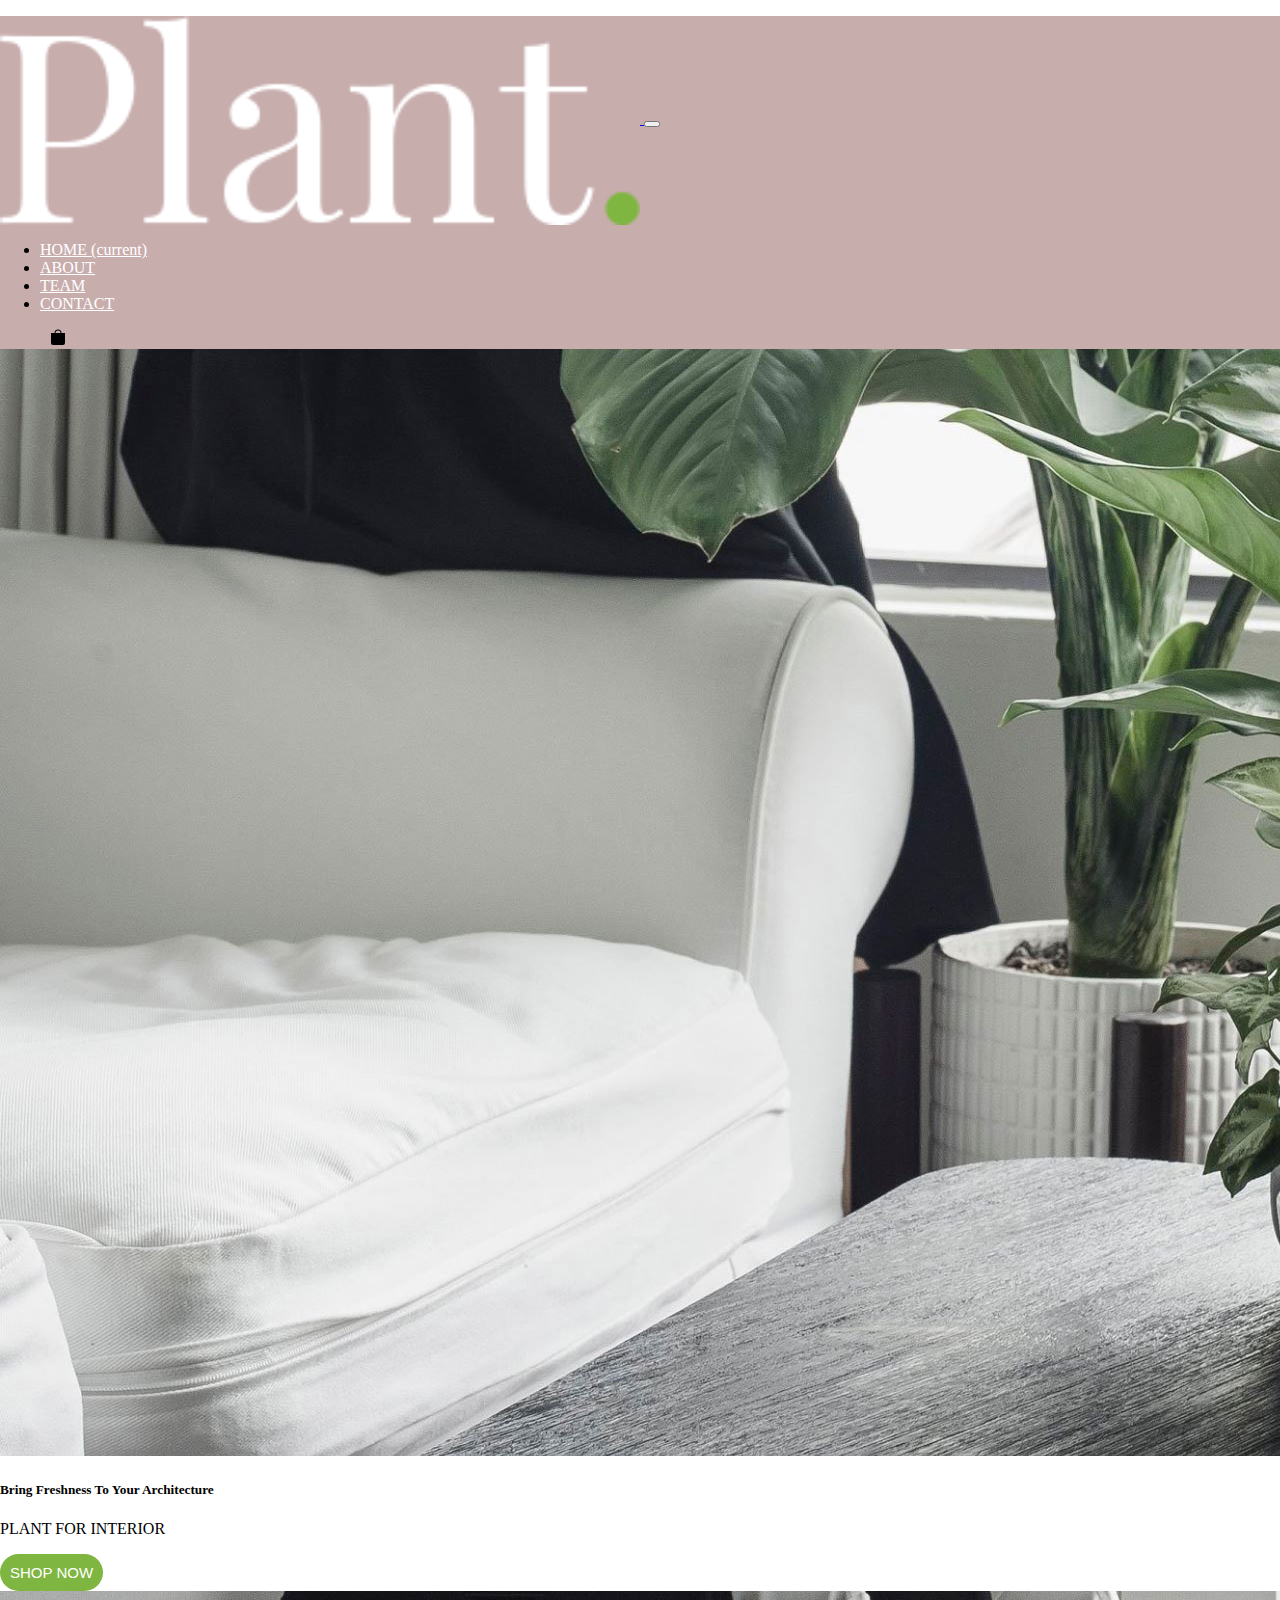
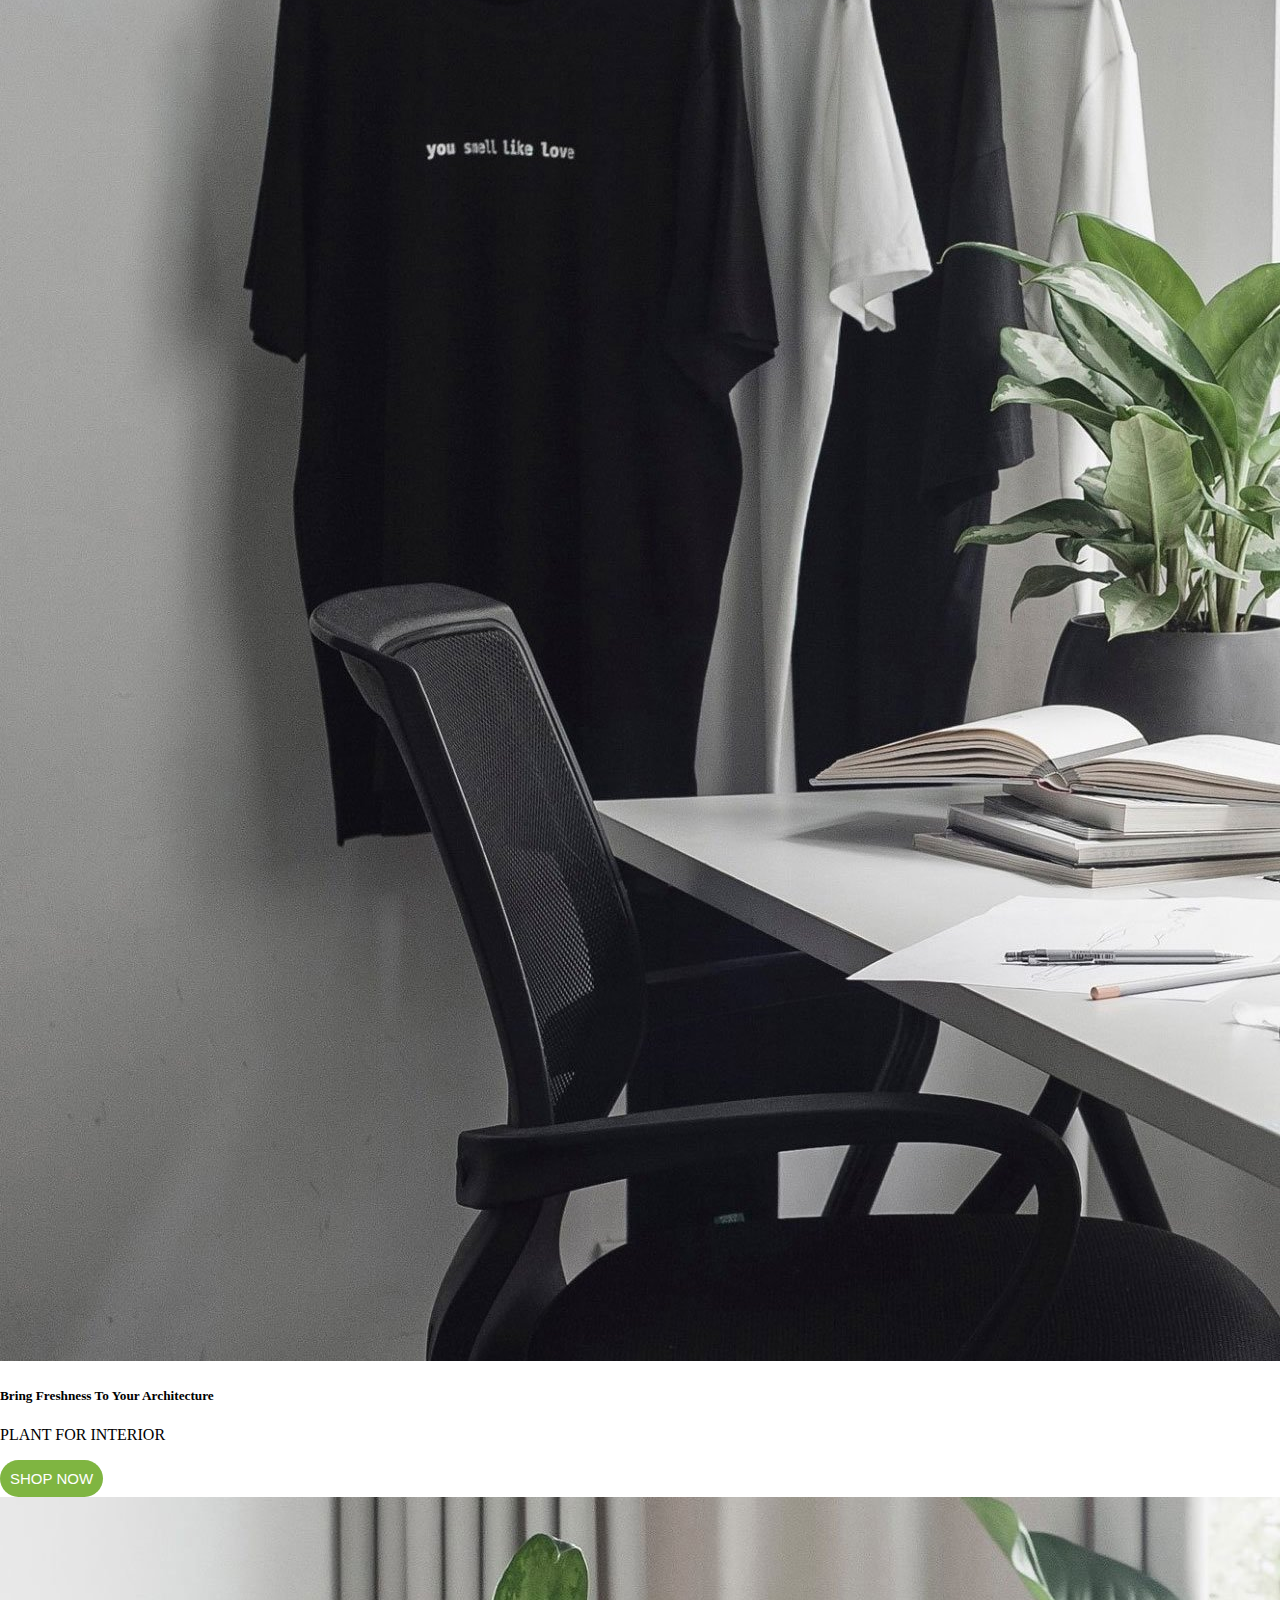
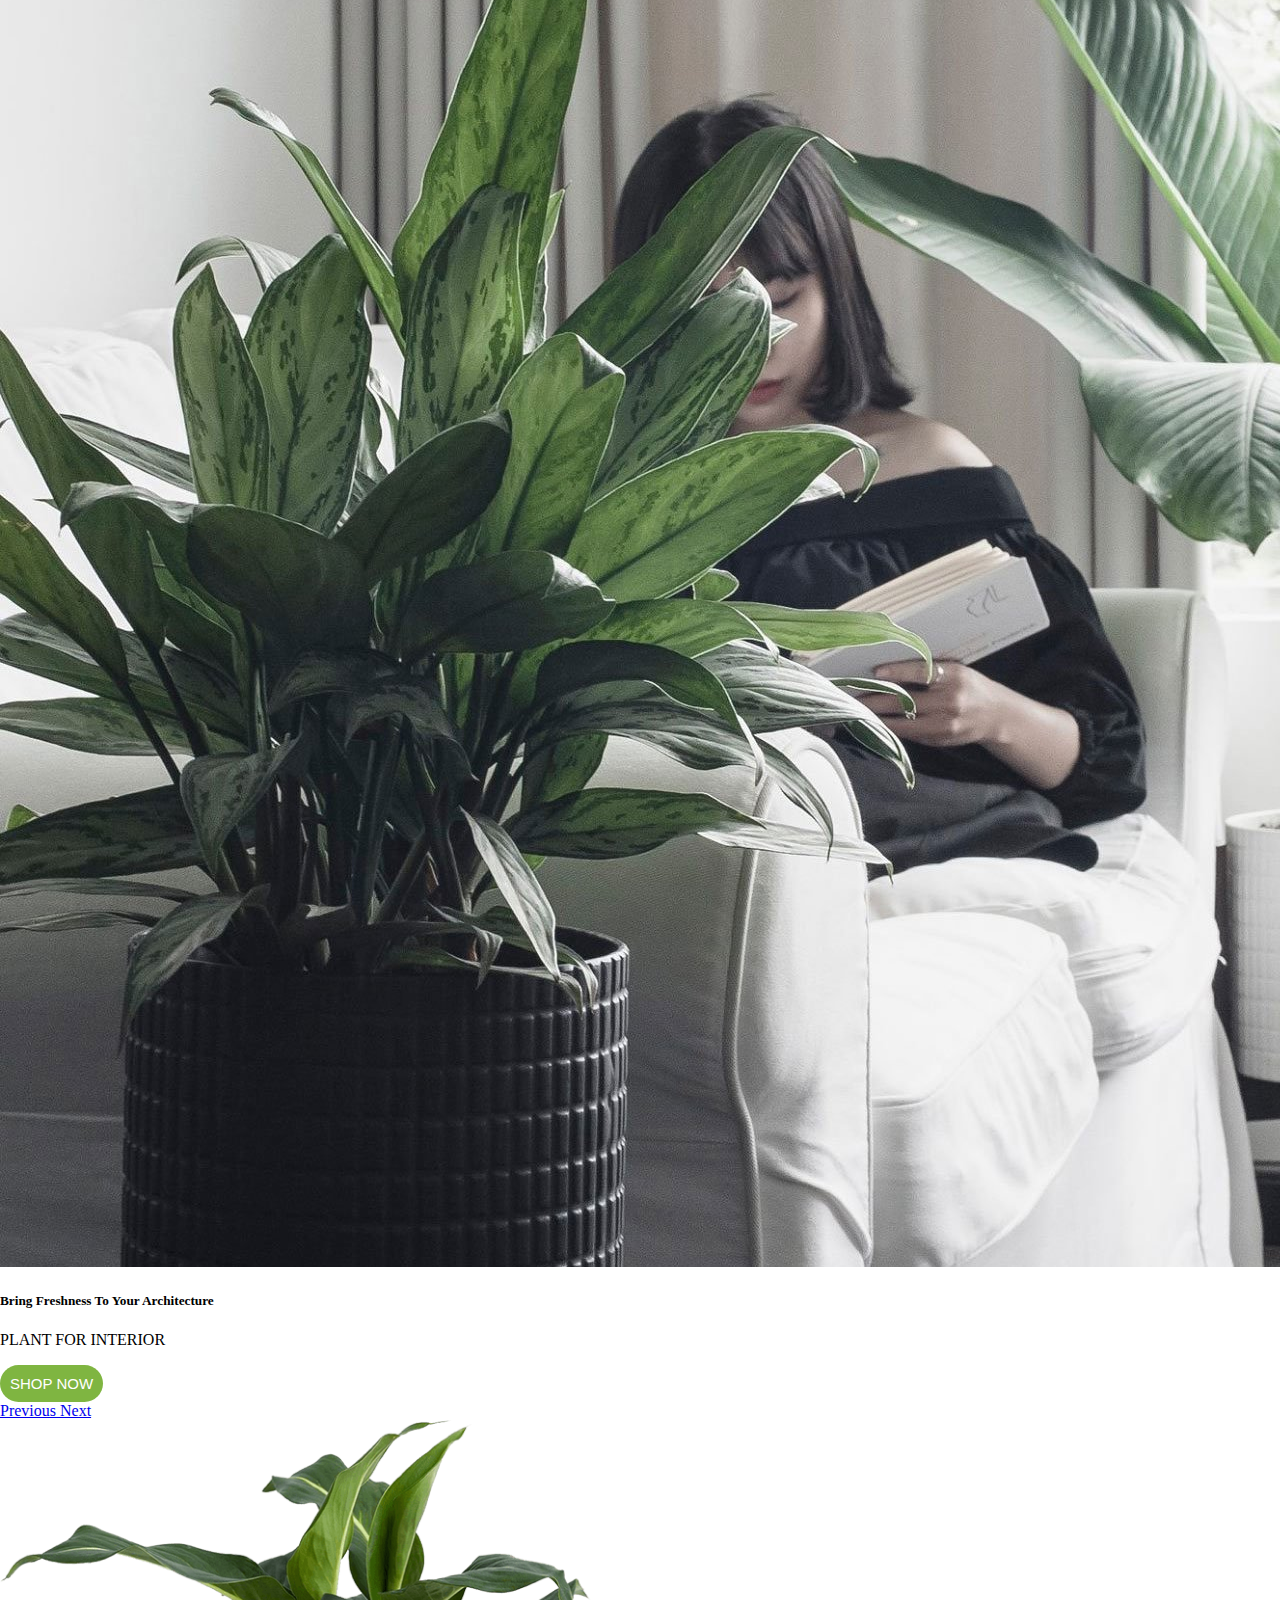
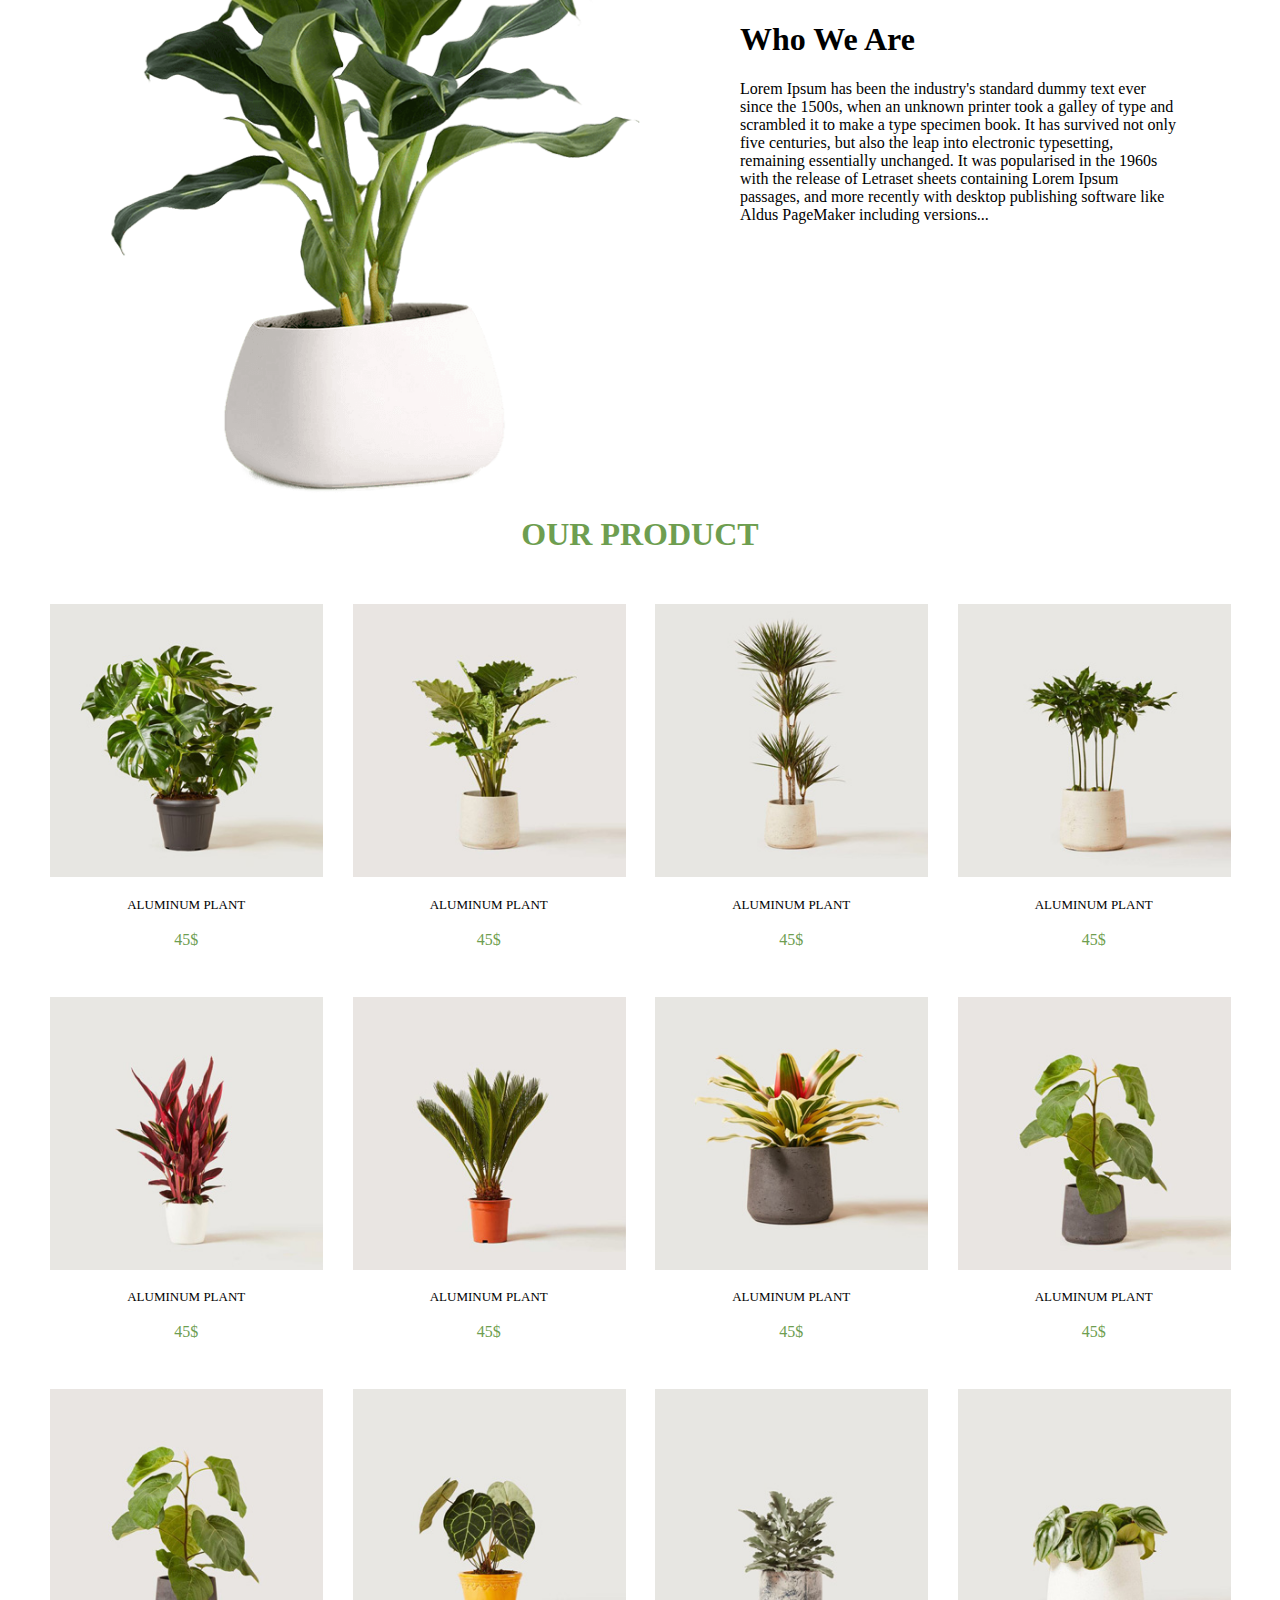
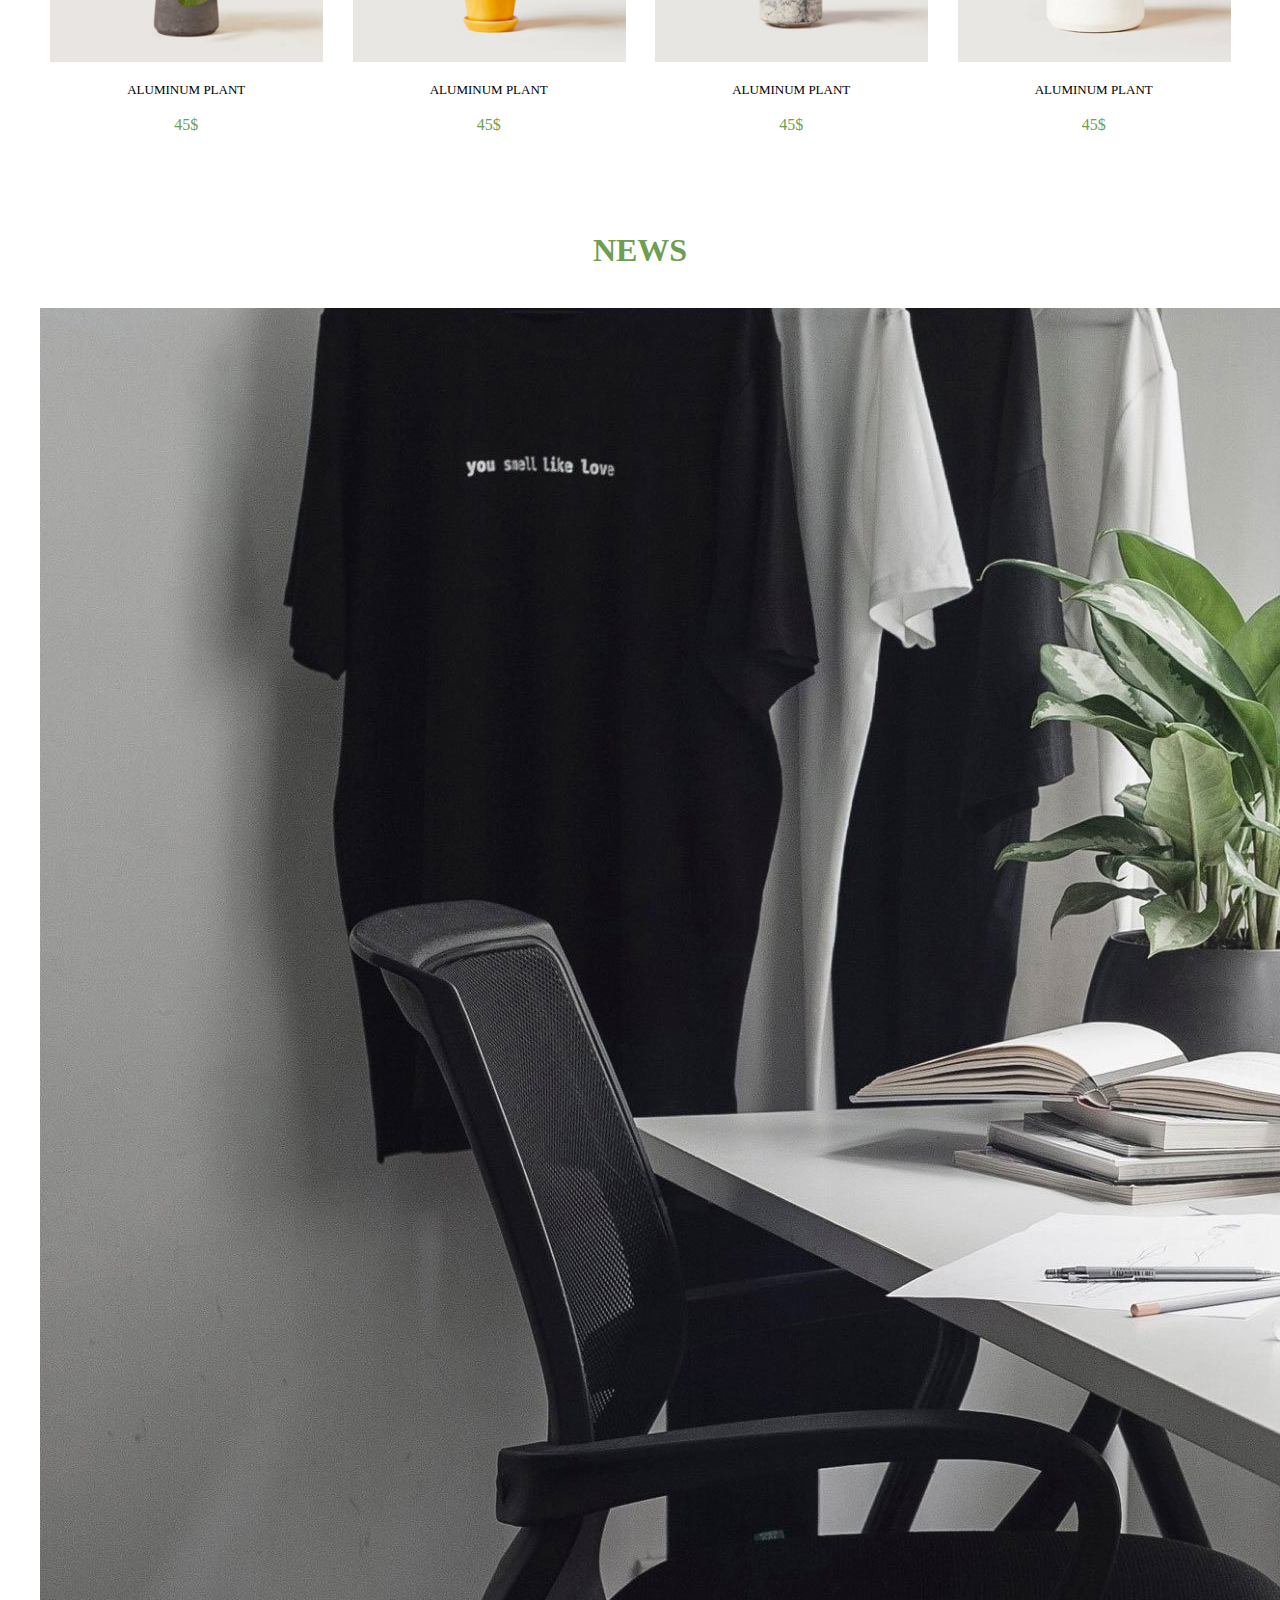
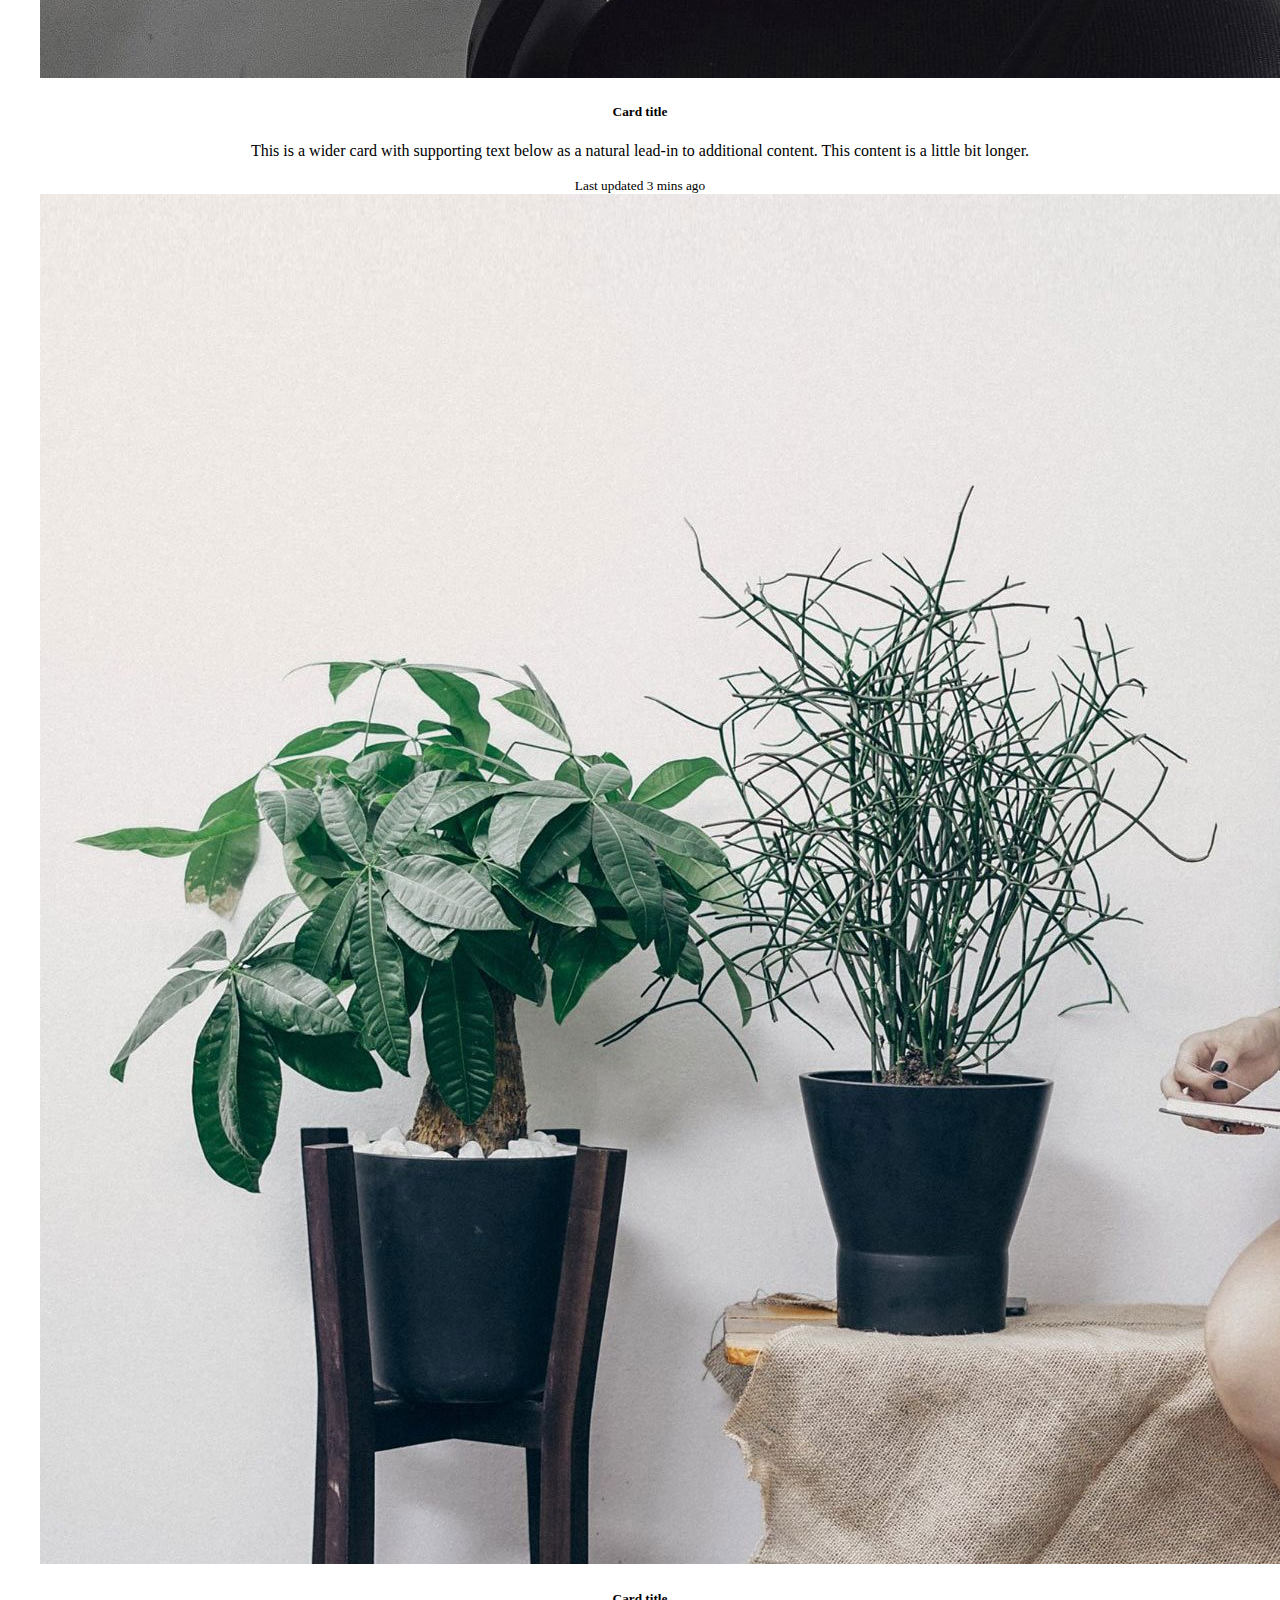
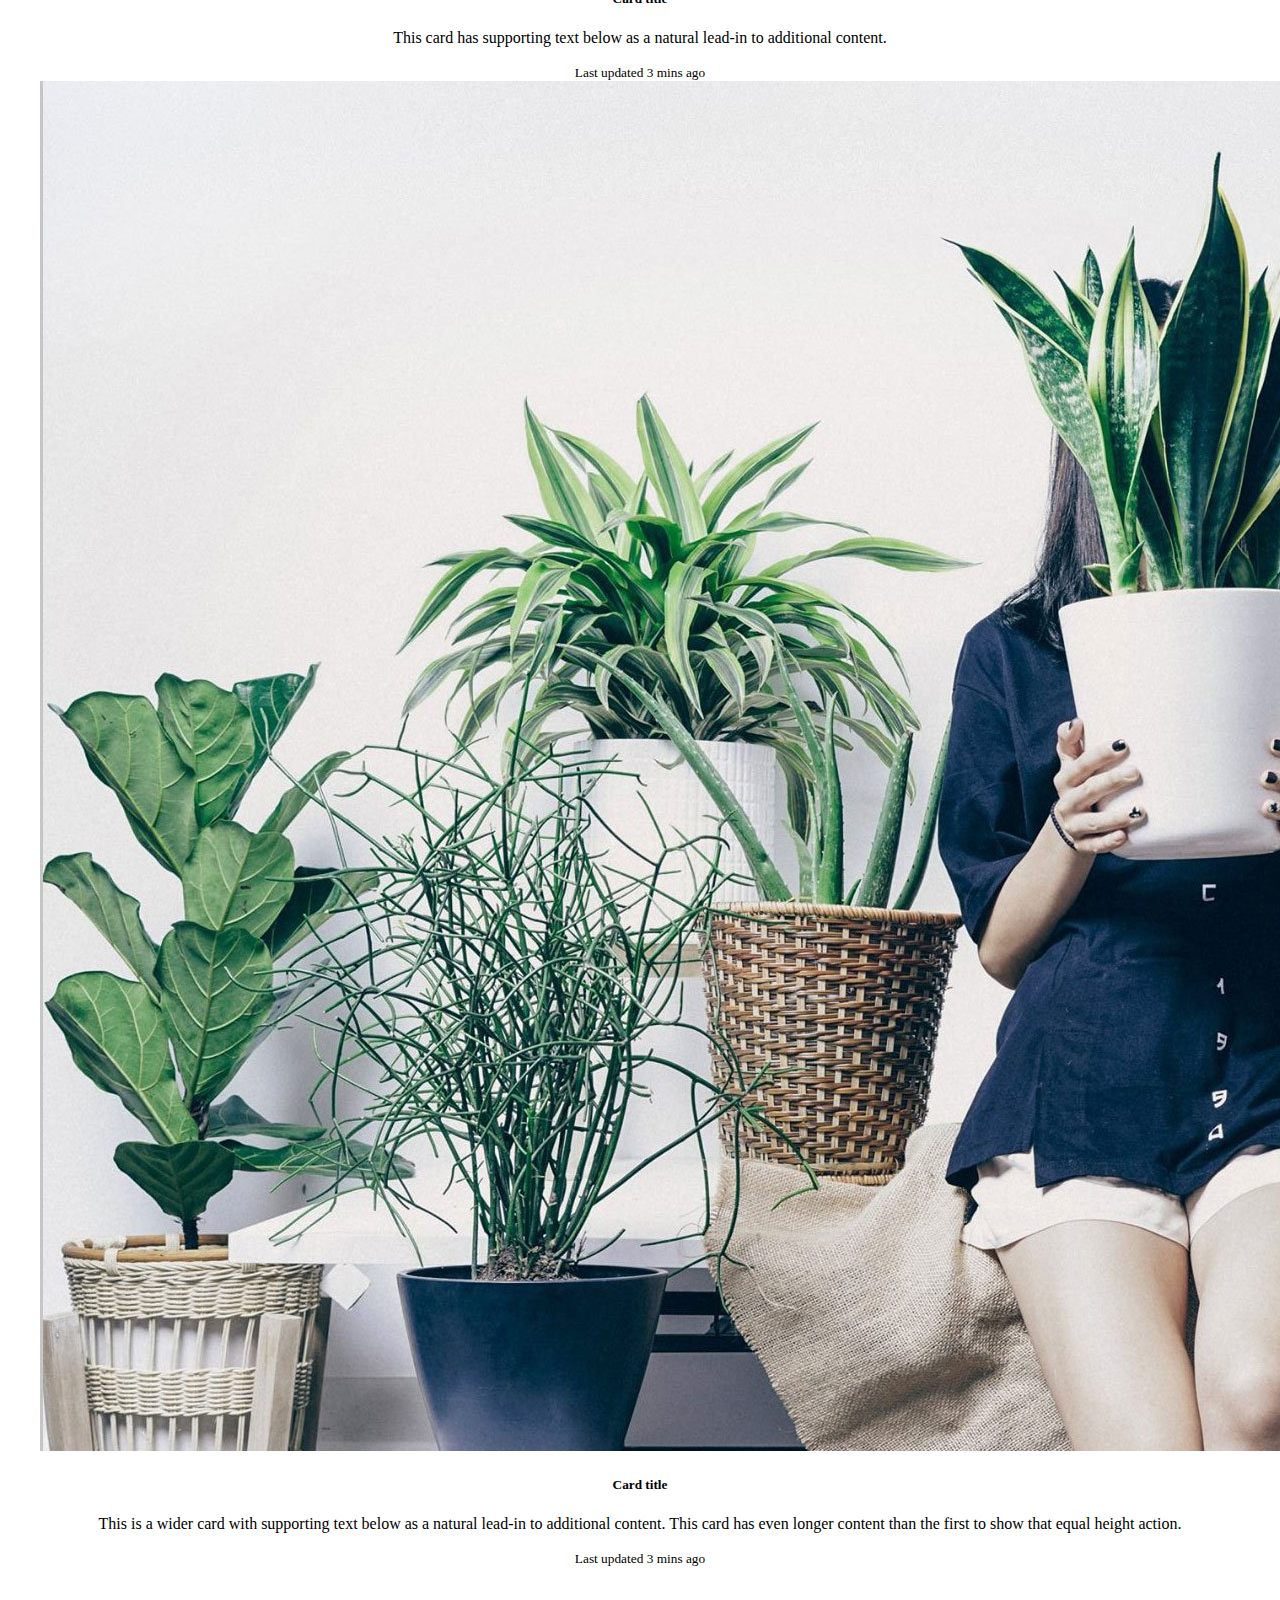
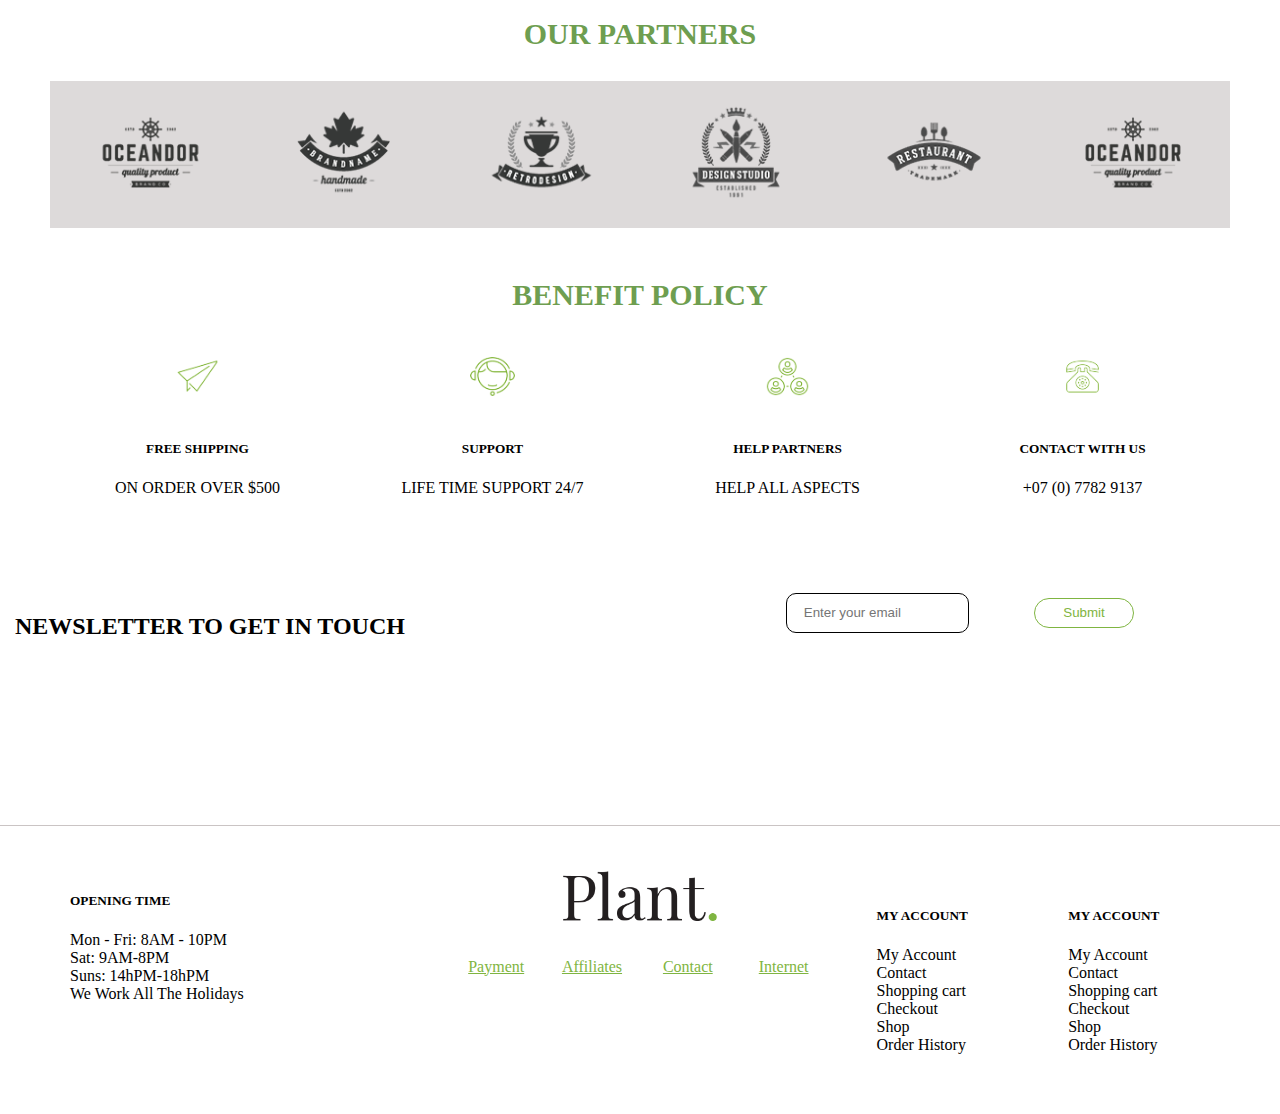
<file: index.html>
<!doctype html>
<html>
<head>
<meta charset="UTF-8">
<title>Untitled Document</title>
	
	<link rel="stylesheet" href="css/main.css">
	<link rel="stylesheet" href="css/thu-vien.css">
	<link rel="stylesheet" href="https://stackpath.bootstrapcdn.com/bootstrap/4.5.0/css/bootstrap.min.css" integrity="sha384-9aIt2nRpC12Uk9gS9baDl411NQApFmC26EwAOH8WgZl5MYYxFfc+NcPb1dKGj7Sk" crossorigin="anonymous">
	<link rel="stylesheet" href="css/hover.css">
	
</head>
	


<body  data-spy="scroll" data-target=".navbar" data-offset="50">
<div class="cursor"></div>
	
<nav class="navbar navbar-expand-lg navbar-dark" style="background-color:#C8ADAD; position: fixed; z-index: 9999; width: 100%;">
  <a class="navbar-brand" href="#"><img src="images/logo-white.png" class="hvr-forward" style="width: 50%"> </a>
	
  <button class="navbar-toggler" type="button" data-toggle="collapse" data-target="#navbarTogglerDemo02" aria-controls="navbarTogglerDemo02" aria-expanded="false" aria-label="Toggle navigation">
    <span class="navbar-toggler-icon"></span>
	  
  </button>

  <div class="collapse navbar-collapse" id="navbarSupportedContent">
    <ul class="navbar-nav ml-auto nav-pills">
      <li class="nav-item nav-pills">
        <a class="nav-link" href="section1">HOME <span class="sr-only">(current)</span></a>
      </li>
      <li class="nav-item nav-pills">
        <a class="nav-link" href="#aboutus">ABOUT</a>
      </li>
	  
	  <!--<li class="nav-item dropdown">
        <a class="nav-link dropdown-toggle" href="#section3" id="navbarDropdown" role="button" data-toggle="dropdown" aria-haspopup="true" aria-expanded="false">
          PRODUCTS
        </a>
        <div class="dropdown-menu" aria-labelledby="navbarDropdown">
          <a class="dropdown-item" href="#">Oh my lemon</a>
			<a class="dropdown-item" href="#">Oh my Peach</a>
			<a class="dropdown-item" href="#">Oh my Water melon</a>
          <div class="dropdown-divider"></div>
          <a class="dropdown-item" href="#">More</a>
        </div>
      </li>-->
		
		<li class="nav-item nav-pills">
        <a class="nav-link" href="#news">TEAM</a>
      </li>
		
		<li class="nav-item nav-pills">
        <a class="nav-link" href="#doitac">CONTACT</a>
      </li>
      
    </ul>
    <form class="form-inline my-2 my-lg-0" style="margin-left: 50px">
      	<svg width="1em" height="1em" viewBox="0 0 16 16" class="bi bi-bag-fill" fill="currentColor" xmlns="http://www.w3.org/2000/svg">
  			<path d="M1 4h14v10a2 2 0 0 1-2 2H3a2 2 0 0 1-2-2V4zm7-2.5A2.5 2.5 0 0 0 5.5 4h-1a3.5 3.5 0 1 1 7 0h-1A2.5 2.5 0 0 0 8 1.5z"/>
	  </svg>
    </form>
  </div>
</nav>
	
	<div id="section1" class="carousel slide slider" data-ride="carousel">
  <ol class="carousel-indicators">
    <li data-target="#carouselExampleCaptions" data-slide-to="0" class="active"></li>
    <li data-target="#carouselExampleCaptions" data-slide-to="1"></li>
    <li data-target="#carouselExampleCaptions" data-slide-to="2"></li>
  </ol>
  <div class="carousel-inner">
    <div class="carousel-item active">
      <img src="images/blog-img-4.jpg" class="d-block w-100" alt="...">
      <div class="carousel-caption d-none d-md-block">
               <h5> 
		Bring Freshness To Your Architecture
		</h5>
        <p>PLANT FOR INTERIOR</p>
		 <button class="shopnow"> SHOP NOW </button>
      </div>
    </div>
    <div class="carousel-item">
      <img src="images/blog-img-5.jpg" class="d-block w-100" alt="...">
      <div class="carousel-caption d-none d-md-block">
        <h5> 
		Bring Freshness To Your Architecture
		</h5>
        <p>PLANT FOR INTERIOR</p>
		 <button class="shopnow"> SHOP NOW </button>
      </div>
    </div>
    <div class="carousel-item">
      <img src="images/blog-img-1.jpg" class="d-block w-100" alt="...">
      <div class="carousel-caption d-none d-md-block">
        <h5> 
		Bring Freshness To Your Architecture
		</h5>
        <p>PLANT FOR INTERIOR</p>
		 <button class="shopnow"> SHOP NOW </button>
      </div>
    </div>
  </div>
  <a class="carousel-control-prev" href="#carouselExampleCaptions" role="button" data-slide="prev">
    <span class="carousel-control-prev-icon" aria-hidden="true"></span>
    <span class="sr-only">Previous</span>
  </a>
  <a class="carousel-control-next" href="#carouselExampleCaptions" role="button" data-slide="next">
    <span class="carousel-control-next-icon" aria-hidden="true"></span>
    <span class="sr-only">Next</span>
  </a>
</div>
	


	<section id="aboutus" style="margin: 0; padding: 0">
			<div class="row"  style="margin: 0; padding: 0">
				<div class="col-sm-6" style="margin: 0; padding: 0;">
					<div class="row" style="margin: 0; padding: 0;">
					<img src="images/bg_newsletter.png" class="img-res fading hvr-backward">
				</div>
			</div>
		
			
				<div class="col-sm-6" style="margin: 0; padding: 0;">
					<div class="row" style="margin: 0; padding: 180px 100px;">
					<h1>Who We Are</h1>
						<p> Lorem Ipsum has been the industry's standard dummy text ever since the 1500s, when an unknown printer took a galley of type and scrambled it to make a type specimen book.

It has survived not only five centuries, but also the leap into electronic typesetting, remaining essentially unchanged. It was popularised in the 1960s with the release of Letraset sheets containing Lorem Ipsum passages, and more recently with desktop publishing software like Aldus PageMaker including versions...</p>
				</div>
			</div>
		</div>
	</section>
	
	<section id="shop">
	<div class="row" style="margin: 20px 0px 0px 0px ; padding: 0 20px; text-align: center;">
		<center>
		<h1 style="color: #6E9E50"> OUR PRODUCT </h1>
			  <div class="col-sm-12 wow fadeIn" data-wow-duration="2s" data-wow-delay="0.7s">
				  
				<div class="col-sm-12 col-md-6 col-lg-3">
					<div class="sanpham"><center>
						<a href="thongtinchitiet.html"><img src="images/product-item-1.jpg" class="img-res hvr-bob"></a><br><br>
						<font size="-1">ALUMINUM PLANT</font>
						<br><br>
						<font color="#6E9E50"> 45$</font><br><br>
						</center>
					</div>				  
				 </div>	
				  
				<div class="col-sm-12 col-md-6 col-lg-3">
					<div class="sanpham"><center>
						<a href="thongtinchitiet.html"><img src="images/product-item-2.jpg" class="img-res hvr-bubble-float-bottom"></a><br><br>
						<font size="-1">ALUMINUM PLANT</font>
						<br><br>
						<font color="#6E9E50"> 45$</font><br><br>
						</center>
					</div>				  
				 </div>	
				  
				<div class="col-sm-12 col-md-6 col-lg-3">
					<div class="sanpham"><center>
						<a href="thongtinchitiet.html">	<img src="images/product-item-3.jpg" class="img-res hvr-bubble-float-bottom"></a><br><br>
						<font size="-1">ALUMINUM PLANT</font>
						<br><br>
						<font color="#6E9E50"> 45$</font><br><br>
						</center>
					</div>				  
				 </div>	
				  
				<div class="col-sm-12 col-md-6 col-lg-3">
					<div class="sanpham"><center>
						<a href="thongtinchitiet.html">	<img src="images/product-item-4.jpg" class="img-res hvr-bubble-float-bottom"></a><br><br>
						<font size="-1">ALUMINUM PLANT</font>
						<br><br>
						<font color="#6E9E50"> 45$</font><br><br>
						</center>
					</div>				  
				 </div>	
				  
				<div class="col-sm-12 col-md-6 col-lg-3">
					<div class="sanpham"><center>
						<a href="thongtinchitiet.html"><img src="images/product-item-6.jpg" class="img-res hvr-bubble-float-bottom"></a><br><br>
						<font size="-1">ALUMINUM PLANT</font>
						<br><br>
						<font color="#6E9E50"> 45$</font><br><br>
						</center>
					</div>				  
				 </div>	
				  
				<div class="col-sm-12 col-md-6 col-lg-3">
					<div class="sanpham"><center>
						<a href="thongtinchitiet.html"><img src="images/product-item-7.jpg" class="img-res hvr-bubble-float-bottom"></a><br><br>
						<font size="-1">ALUMINUM PLANT</font>
						<br><br>
						<font color="#6E9E50"> 45$</font><br><br>
						</center>
					</div>				  
				 </div>
				  
				<div class="col-sm-12 col-md-6 col-lg-3">
					<div class="sanpham"><center>
						<a href="thongtinchitiet.html">	<img src="images/product-item-8.jpg" class="img-res hvr-bubble-float-bottom"></a><br><br>
						<font size="-1">ALUMINUM PLANT</font>
						<br><br>
						<font color="#6E9E50"> 45$</font><br><br>
						</center>
					</div>				  
				 </div>
				  
				<div class="col-sm-12 col-md-6 col-lg-3">
					<div class="sanpham"><center>
						<a href="thongtinchitiet.html">	<img src="images/product-item-9.jpg" class="img-res hvr-bubble-float-bottom"></a><br><br>
						<font size="-1">ALUMINUM PLANT</font>
						<br><br>
						<font color="#6E9E50"> 45$</font><br><br>
						</center>
					</div>				  
				 </div>
				  
				<div class="col-sm-12 col-md-6 col-lg-3">
					<div class="sanpham"><center>
						<a href="thongtinchitiet.html"><img src="images/product-item-9.jpg" class="img-res hvr-bubble-float-bottom"></a><br><br>
						<font size="-1">ALUMINUM PLANT</font>
						<br><br>
						<font color="#6E9E50"> 45$</font><br><br>
						</center>
					</div>				  
				 </div>
				  
				<div class="col-sm-12 col-md-6 col-lg-3">
					<div class="sanpham"><center>
						<a href="thongtinchitiet.html">	<img src="images/product-item-20.jpg" class="img-res hvr-bubble-float-bottom"></a><br><br>
						<font size="-1">ALUMINUM PLANT</font>
						<br><br>
						<font color="#6E9E50"> 45$</font><br><br>
						</center>
					</div>				  
				 </div>
				  
				<div class="col-sm-12 col-md-6 col-lg-3">
					<div class="sanpham"><center>
						<a href="thongtinchitiet.html"><img src="images/product-item-21.jpg" class="img-res hvr-bubble-float-bottom"></a><br><br>
						<font size="-1">ALUMINUM PLANT</font>
						<br><br>
						<font color="#6E9E50"> 45$</font><br><br>
						</center>
					</div>				  
				 </div>	
				  
				<div class="col-sm-12 col-md-6 col-lg-3">
					<div class="sanpham"><center>
						<a href="thongtinchitiet.html"><img src="images/product-item-22.jpg" class="img-res hvr-bubble-float-bottom"></a><br><br>
						<font size="-1">ALUMINUM PLANT</font>
						<br><br>
						<font color="#6E9E50"> 45$</font><br><br>
						</center>
					</div>				  
				 </div>	
				  
				  
				</div>
			</center>
	</div>
		
	</section>
	
	<section id="news" style="margin: 50px 0px 50px 0px; padding: 0px;">
		
	<div class="row" style="margin: 0px; padding: 0px 30px;">
		<center>
		<h1 style="color: #6E9E50">  NEWS </h1><br>
		<div class="card-group">
  <div class="card" style="padding: 0px 10px; border: 0px solid">
    <img src="images/blog-img-5.jpg" class="card-img-top" alt="...">
    <div class="card-body">
      <h5 class="card-title">Card title</h5>
      <p class="card-text">This is a wider card with supporting text below as a natural lead-in to additional content. This content is a little bit longer.</p>
    </div>
    <div class="card-footer">
      <small class="text-muted">Last updated 3 mins ago</small>
    </div>
  </div>
  <div class="card" style="padding: 0px 10px; border: 0px solid">
    <img src="images/blog-img-3.jpg" class="card-img-top" alt="...">
    <div class="card-body">
      <h5 class="card-title">Card title</h5>
      <p class="card-text">This card has supporting text below as a natural lead-in to additional content.</p>
    </div>
    <div class="card-footer">
      <small class="text-muted">Last updated 3 mins ago</small>
    </div>
  </div>
  <div class="card" style="padding: 0px 10px; border: 0px solid">
    <img src="images/blog-img-2.jpg" class="card-img-top" alt="...">
    <div class="card-body">
      <h5 class="card-title">Card title</h5>
      <p class="card-text">This is a wider card with supporting text below as a natural lead-in to additional content. This card has even longer content than the first to show that equal height action.</p>
    </div>
    <div class="card-footer">
      <small class="text-muted">Last updated 3 mins ago</small>
    </div>
  </div>
</div>
		</center>
	</div>
	</section>
	
	<section id="doitac" style="margin: 0px; padding: 0px 50px;">
		<center>
		<h1 style="color: #6E9E50"> <p style="font-size: 30px"> OUR PARTNERS</p>
		</h1>
	<div class="row" style="margin: 0px; padding: 0px; background-color:#DDDADA">
			 
			<div class="col-sm-12 col-md-3 col-lg-2"><img src="images/partner-1.png" class="img-res"></div>
			<div class="col-sm-12 col-md-3 col-lg-2"><img src="images/partner-2.png" class="img-res"></div>
			<div class="col-sm-12 col-md-3 col-lg-2"><img src="images/partner-3.png" class="img-res"></div>
			<div class="col-sm-12 col-md-3 col-lg-2"><img src="images/partner-4.png" class="img-res"></div>
			<div class="col-sm-12 col-md-3 col-lg-2"><img src="images/partner-5.png" class="img-res"></div>
			<div class="col-sm-12 col-md-3 col-lg-2"><img src="images/partner-1.png" class="img-res"></div>
			
	</div>
		</center>
	</section>
	
	<section id="gioithieu"  style="margin: 50px 0px; padding: 0PX 50px" class="t-center">
		<h1 style="color: #6E9E50"> <p style="font-size: 30px"> BENEFIT POLICY</p>
		</h1>
		<div class="row"  style="margin: 0; padding: 0px 0px">
		<div class="col-sm-3 t-center" style="margin: 0; padding: 15px 0px;">
			<img src="images/1.png" style="width: 15%"><br><br>
			<h5> FREE SHIPPING </h5>
			<p> ON ORDER OVER $500</p>
		</div>
		<div class="col-sm-3 t-center" style="margin: 0; padding: 15px 0px;">
			<img src="images/2.png" style="width: 15%"><br>
			<br>
			<h5> SUPPORT</h5>
			<p>LIFE TIME SUPPORT 24/7</p>
		</div>
		<div class="col-sm-3 t-center" style="margin: 0; padding: 15px 0px;">
			<img src="images/3.png" style="width: 15%"><br><br>
			<h5> HELP PARTNERS </h5>
			<p>HELP ALL ASPECTS</p>
		</div>
		<div class="col-sm-3 t-center" style="margin: 0; padding: 15px 0px;">
			<img src="images/4.png" style="width: 15%"><br><br>
			<h5>CONTACT WITH US </h5>
			<p> +07 (0) 7782 9137</p>
		</div>
	</div>
	</section>
	
	<section id="searching" style="margin: 50px 0px; padding: 0px 0px">
	<div class="row" style="margin: 50px 0px; padding: 0px 0px" >
	<div class="col-sm-12 col-md-6 text-right">
		<h2> NEWSLETTER
TO GET IN TOUCH</h2>
		</div>
	<div class="col-sm-12 col-md-6 ml-auto">
		<center>
		<form action="action_page.php" method="get">
			<input type="text" name="fname" placeholder="    Enter your email" style="height: 40px; border-radius: 10px; border: 1px solid black ">
			<input type="SUBMIT" value="Submit" style="margin-left: 10%" class="button">
		</form>
		</center>
		</div>
	</div>
	</section>
	
	<section id="footer" style="margin: 150px 0px 0px 0px; padding: 0px 0px; border-top: 1px solid #CAC4C4 ">
		<div class="row" style="margin: 30px 0px; padding: 0px 20px">
			<div class="col-sm-12 col-md-4" style="padding-left: 50px">
				
			<h5>OPENING TIME</h5>

			Mon - Fri: 8AM - 10PM<br>
			Sat: 9AM-8PM<br>
			Suns: 14hPM-18hPM<br>
			We Work All The Holidays
			</div>
			
			<div class="col-sm-12 col-md-4">
				<center>
					<img src="images/logo.png" width="40%"><br><br>
					<div class="col-sm-12 col-md-3 hover"><a href="" class="hover"> Payment </a></div>
					
					
					<div class="col-sm-12 col-md-3 hover"><a href="" class="hover">  Affiliates </a></div>
					<div class="col-sm-12 col-md-3 hover"><a href="" class="hover"> Contact</a></div>
					<div class="col-sm-12 col-md-3 hover"><a href="" class="hover">Internet</a></div>

				
				</center>
			</div>
			<div class="col-sm-12 col-md-4">
				<div class="col-sm-12 col-md-6">
			<h5> MY ACCOUNT </h5>

			My Account<br>
			Contact<br>
			Shopping cart<br>
			Checkout<br>
			Shop<br>
			Order History<br>
			
				</div>
				
				<div class="col-sm-12 col-md-6">
			<h5> MY ACCOUNT </h5>

			My Account<br>
			Contact<br>
			Shopping cart<br>
			Checkout<br>
			Shop<br>
			Order History<br>
				</div>

			</div>
		</div>
	</section>
	
	
	
	
	
	
	<script src="https://code.jquery.com/jquery-3.5.1.slim.min.js" integrity="sha384-DfXdz2htPH0lsSSs5nCTpuj/zy4C+OGpamoFVy38MVBnE+IbbVYUew+OrCXaRkfj" crossorigin="anonymous"></script>
<script src="https://cdn.jsdelivr.net/npm/popper.js@1.16.0/dist/umd/popper.min.js" integrity="sha384-Q6E9RHvbIyZFJoft+2mJbHaEWldlvI9IOYy5n3zV9zzTtmI3UksdQRVvoxMfooAo" crossorigin="anonymous"></script>
<script src="https://stackpath.bootstrapcdn.com/bootstrap/4.5.0/js/bootstrap.min.js" integrity="sha384-OgVRvuATP1z7JjHLkuOU7Xw704+h835Lr+6QL9UvYjZE3Ipu6Tp75j7Bh/kR0JKI" crossorigin="anonymous"></script>
	
	<script>
	const cursor = document.querySelector('.cursor');
	
	document.addEventListener('mousemove', e => {
		cursor.setAttribute("style", "top: "+(e.pageY - 10)+"px; left: "+(e.pageX - 10)+"px;")
	})
	document.addEventListener('click', () => {
		cursor.classList.add("expand");
		setTimeout(() => {
			cursor.classList.remove("expand");
		}, 500)
	})
</script>
</body>
</html>
</file>
<file: css/main.css>
@charset "UTF-8";
/* CSS Document */
*{box-sizing: border-box}
body {scroll-behavior: smooth}
.img-res{ width: 100%; height: auto}
.shopnow {border: 0px solid; font-size: 15px; background-color: #7FB541; color: white; border-radius: 20px; padding: 10px;}
.shopnow:hover {border: 1px solid #7FB541; background-color: transparent; color:  #7FB541}
.row::after{ content: ''; clear: both; display: table;}
.fading:hover {opacity: 0.8}
.t-center{ text-align: center}
.t-right{ text-align: right}
#aboutus {height: auto;}
#gioithieu {height: auto; margin-top: 50px;}

nav ul li a
{color: white!important}

.button
{border-radius: 20px;
background-color: transparent;
font-style: bold;
color: #7FB541; 
border: 1px solid #7FB541; 
width: 100px; height: 30px
}

.button:hover
{background-color: #7FB541;
color: white;}

.hover
{color: #7FB541; }
.hover:hover
{color: #7FB541;}

.slider
{width: 100%;

background-position: center;
background-attachment: fixed;} 

#aboutus 
{width: 100%;

background-position: center;
background-attachment: fixed;}

#shop
{width: 100%;

background-position: center;
background-attachment: fixed;}

#news 
{width: 100%;

background-position: center;
background-attachment: fixed;}

.nav-pills .nav-link.active, .nav-pills .show>.nav-link{
	color: white!important;
	background:#7FB541 !important;
}


.cursor
{
	width: 60px;
	height: 60px;
	border: 5px solid rgba(253,176,0,1.00);
	border-radius: 50%;
	position: absolute;
	transition-duration: 200ms;
	transition-timing-function: ease-out;
	animation: cursorAnim .5s infinite alternate;
}
.cursor::after
{
	content:"";
	width: 60px;
	height: 60px;
	border: 8px solid rgba(39,222,146,1.00);
	border-radius: 50%;
	position: absolute;
	opacity: 0.5;
	top: -5px;
	left: -5px;
	animation: cursorAnim2 .5s infinite alternate;
}
.expand 
{
	animation: cursorAnim3 .5s forwards;
	border: 3px solid red;
}
@keyframes cursorAnim
{
	from{transform: scale(1);}
	to{transform: scale(.7);}
}

@keyframes cursorAnim2
{
	from{transform: scale(1);}
	to{transform: scale(.4);}
}

@keyframes cursorAnim3
{
	0% {transform: scale(1);}
	50% {transform: scale(3);}
	100% {transform: scale(1); opacity: 0}
}
</file>
<file: css/thu-vien.css>
@charset "utf-8";
/* CSS Document */
/*  code cho phone rong  <768*/
*{box-sizing: border-box}
body{margin: 0;}
.container{ width: 100%; min-height: 100px;}
.t-center{ text-align: center}
.t-right{ text-align: right}

.img-res{ width: 100%; height: auto}
.img-circle{ border-radius:50%}

.clearfix{clear: both; height: 0;}
.row::after{ content: ''; clear: both; display: table;}
[class*="col-"] {
  float: left;
  padding: 15px;
}
 .col-sm-1 {width: 8.33%;float:left; padding: 15px}
  .col-sm-2 {width: 16.66%;float:left; padding: 15px}
  .col-sm-3 {width: 25%;float:left; padding: 15px}
  .col-sm-4 {width: 33.33%;float:left; padding: 15px}
  .col-sm-5 {width: 41.66%;float:left; padding: 15px}
  .col-sm-6 {width: 50%;float:left; padding: 15px}
  .col-sm-7 {width: 58.33%;float:left; padding: 15px}
  .col-sm-8 {width: 66.66%;float:left; padding: 15px}
  .col-sm-9 {width: 75%;float:left; padding: 15px}
  .col-sm-10 {width: 83.33%;float:left; padding: 15px}
  .col-sm-11 {width: 91.66%;float:left; padding: 15px}
  .col-sm-12 {width: 100%;float:left; padding: 15px}
		.col-sm-offset-0 {margin-left: 0}
	.col-sm-offset-1 {margin-left: 8.33%}

/*  code cho IPAD TỪ 768 TRỞ LÊN--------------*/
@media(min-width:768px){/*  code cho table -ipad*/

	.container{ width: 100%; padding: 15px;float:left; padding: 15px}
	.col-md-1 {width: 8.33%;float:left; padding: 15px}
  .col-md-2 {width: 16.66%;float:left; padding: 15px}
  .col-md-3 {width: 25%;float:left; padding: 15px}
  .col-md-4 {width: 33.33%;float:left; padding: 15px}
  .col-md-5 {width: 41.66%;float:left; padding: 15px}
  .col-md-6 {width: 50%;float:left; padding: 15px}
  .col-md-7 {width: 58.33%;float:left; padding: 15px}
  .col-md-8 {width: 66.66%;float:left; padding: 15px}
  .col-md-9 {width: 75%;float:left; padding: 15px}
  .col-md-10 {width: 83.33%;float:left; padding: 15px}
  .col-md-11 {width: 91.66%;float:left; padding: 15px}
  .col-md-12 {width: 100%;float:left; padding: 15px}
	.col-md-offset-0 {margin-left: 0}
	.col-md-offset-1 {margin-left: 8.33%}

}
/*  code cho desktopnho <1200*/
@media(min-width:1000px){

	.container{ width: 960px; margin: 0 auto}
	.col-lg-1 {width: 8.33%;float:left; padding: 15px}
  .col-lg-2 {width: 16.66%;float:left; padding: 15px}
  .col-lg-3 {width: 25%;float:left; padding: 15px}
  .col-lg-4 {width: 33.33%;float:left; padding: 15px}
  .col-lg-5 {width: 41.66%;float:left; padding: 15px}
  .col-lg-6 {width: 50%;float:left; padding: 15px}
  .col-lg-7 {width: 58.33%;float:left; padding: 15px}
  .col-lg-8 {width: 66.66%;float:left; padding: 15px}
  .col-lg-9 {width: 75%;float:left; padding: 15px}
  .col-lg-10 {width: 83.33%;float:left; padding: 15px}
  .col-lg-11 {width: 91.66%;float:left; padding: 15px}
  .col-lg-12 {width: 100%;float:left; padding: 15px}
		.col-lg-offset-0 {margin-left: 0}
	.col-lg-offset-1 {margin-left: 8.33%}
		.col-lg-offset-2 {margin-left: 16.66%}
	.col-lg-offset-3 {margin-left: 25%}

}
/*  code cho desktopnho TỪ 1200 TRỞ LÊN*/
@media(min-width:1200px){
	
	.container{ width: 1170px; padding: 15px}
	.col-xl-1 {width: 8.33%;}
  .col-xl-2 {width: 16.66%;}
  .col-xl-3 {width: 25%;}
  .col-xl-4 {width: 33.33%;}
  .col-xl-5 {width: 41.66%;}
  .col-xl-6 {width: 50%;}
  .col-xl-7 {width: 58.33%;}
  .col-xl-8 {width: 66.66%;}
  .col-xl-9 {width: 75%;}
  .col-xl-10 {width: 83.33%;}
  .col-xl-11 {width: 91.66%;}
  .col-xl-12 {width: 100%;}

}
</file>
